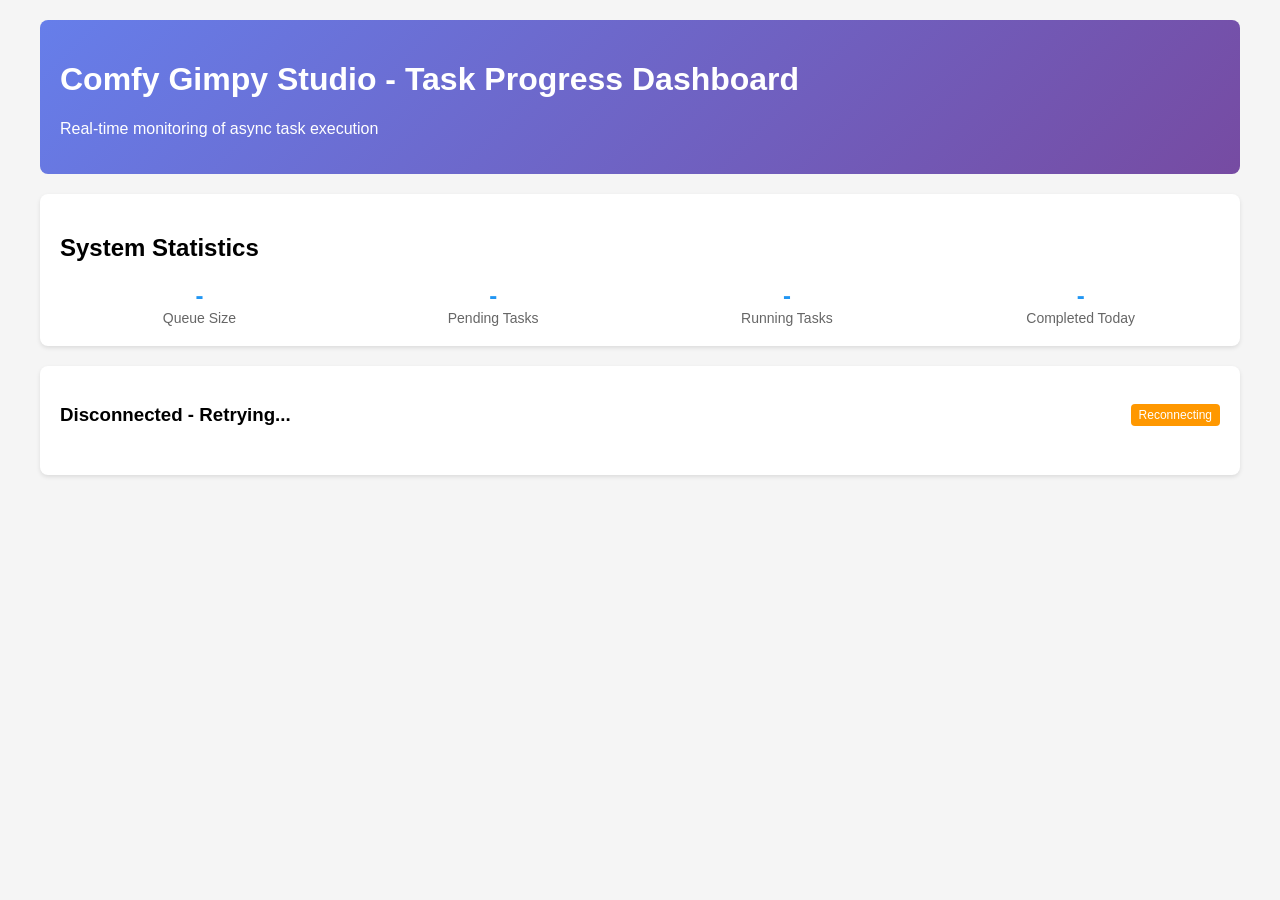
<file: task_engine/progress/static/index.html>
<!DOCTYPE html>
<html lang="en">
<head>
    <meta charset="UTF-8">
    <meta name="viewport" content="width=device-width, initial-scale=1.0">
    <title>Comfy Gimpy Studio - Task Progress</title>
    <style>
        body {
            font-family: Arial, sans-serif;
            margin: 20px;
            background-color: #f5f5f5;
        }
        .container {
            max-width: 1200px;
            margin: 0 auto;
        }
        .header {
            background: linear-gradient(135deg, #667eea 0%, #764ba2 100%);
            color: white;
            padding: 20px;
            border-radius: 8px;
            margin-bottom: 20px;
        }
        .task-card {
            background: white;
            border-radius: 8px;
            padding: 20px;
            margin-bottom: 15px;
            box-shadow: 0 2px 4px rgba(0,0,0,0.1);
        }
        .progress-bar {
            width: 100%;
            height: 20px;
            background-color: #e0e0e0;
            border-radius: 10px;
            overflow: hidden;
            margin: 10px 0;
        }
        .progress-fill {
            height: 100%;
            background: linear-gradient(90deg, #4CAF50, #45a049);
            width: 0%;
            transition: width 0.3s ease;
        }
        .task-info {
            display: flex;
            justify-content: space-between;
            align-items: center;
            margin-bottom: 10px;
        }
        .task-status {
            padding: 4px 8px;
            border-radius: 4px;
            color: white;
            font-size: 12px;
        }
        .status-pending { background-color: #ff9800; }
        .status-running { background-color: #2196F3; }
        .status-completed { background-color: #4CAF50; }
        .status-failed { background-color: #f44336; }
        .status-cancelled { background-color: #9e9e9e; }
        .cancel-btn {
            background-color: #f44336;
            color: white;
            border: none;
            padding: 8px 16px;
            border-radius: 4px;
            cursor: pointer;
        }
        .cancel-btn:hover {
            background-color: #d32f2f;
        }
        .message {
            color: #666;
            font-style: italic;
        }
        .eta {
            color: #2196F3;
            font-weight: bold;
        }
        .stats {
            background: white;
            border-radius: 8px;
            padding: 20px;
            margin-bottom: 20px;
            box-shadow: 0 2px 4px rgba(0,0,0,0.1);
        }
        .stats-grid {
            display: grid;
            grid-template-columns: repeat(auto-fit, minmax(200px, 1fr));
            gap: 15px;
        }
        .stat-item {
            text-align: center;
        }
        .stat-value {
            font-size: 24px;
            font-weight: bold;
            color: #2196F3;
        }
        .stat-label {
            color: #666;
            font-size: 14px;
        }
    </style>
</head>
<body>
    <div class="container">
        <div class="header">
            <h1>Comfy Gimpy Studio - Task Progress Dashboard</h1>
            <p>Real-time monitoring of async task execution</p>
        </div>

        <div class="stats">
            <h2>System Statistics</h2>
            <div class="stats-grid" id="stats-container">
                <div class="stat-item">
                    <div class="stat-value" id="queue-size">-</div>
                    <div class="stat-label">Queue Size</div>
                </div>
                <div class="stat-item">
                    <div class="stat-value" id="pending-count">-</div>
                    <div class="stat-label">Pending Tasks</div>
                </div>
                <div class="stat-item">
                    <div class="stat-value" id="running-count">-</div>
                    <div class="stat-label">Running Tasks</div>
                </div>
                <div class="stat-item">
                    <div class="stat-value" id="completed-count">-</div>
                    <div class="stat-label">Completed Today</div>
                </div>
            </div>
        </div>

        <div id="tasks-container">
            <div class="task-card">
                <div class="task-info">
                    <h3>Connecting to progress service...</h3>
                    <span class="task-status status-pending">Connecting</span>
                </div>
            </div>
        </div>
    </div>

    <script>
        let ws;
        const tasksContainer = document.getElementById('tasks-container');
        const taskElements = new Map();

        function connectWebSocket() {
            ws = new WebSocket('ws://localhost:8080/ws/progress');

            ws.onopen = function(event) {
                console.log('Connected to progress service');
                updateConnectionStatus(true);
            };

            ws.onmessage = function(event) {
                const data = JSON.parse(event.data);
                handleMessage(data);
            };

            ws.onclose = function(event) {
                console.log('Disconnected from progress service');
                updateConnectionStatus(false);
                setTimeout(connectWebSocket, 3000);
            };

            ws.onerror = function(error) {
                console.error('WebSocket error:', error);
                updateConnectionStatus(false);
            };
        }

        function updateConnectionStatus(connected) {
            if (!connected) {
                tasksContainer.innerHTML = '<div class="task-card"><div class="task-info"><h3>Disconnected - Retrying...</h3><span class="task-status status-pending">Reconnecting</span></div></div>';
            }
        }

        function handleMessage(data) {
            switch(data.type) {
                case 'task_started':
                    createTaskElement(data.task_id, data);
                    updateStats();
                    break;
                case 'progress_update':
                    updateTaskProgress(data);
                    break;
                case 'task_completed':
                    updateTaskCompletion(data);
                    updateStats();
                    break;
            }
        }

        function createTaskElement(taskId, data) {
            if (taskElements.has(taskId)) return;

            const taskCard = document.createElement('div');
            taskCard.className = 'task-card';
            taskCard.id = `task-${taskId}`;

            taskCard.innerHTML = `
                <div class="task-info">
                    <h3>Task ${taskId}</h3>
                    <div>
                        <span class="task-status status-running">Running</span>
                        <button class="cancel-btn" onclick="cancelTask('${taskId}')">Cancel</button>
                    </div>
                </div>
                <div class="progress-bar">
                    <div class="progress-fill" id="progress-${taskId}"></div>
                </div>
                <div class="message" id="message-${taskId}">Initializing...</div>
                <div class="eta" id="eta-${taskId}"></div>
            `;

            tasksContainer.appendChild(taskCard);
            taskElements.set(taskId, taskCard);
        }

        function updateTaskProgress(data) {
            const progressFill = document.getElementById(`progress-${data.task_id}`);
            const messageEl = document.getElementById(`message-${data.task_id}`);
            const etaEl = document.getElementById(`eta-${data.task_id}`);

            if (progressFill) {
                progressFill.style.width = `${data.percentage}%`;
            }

            if (messageEl) {
                let message = data.stage || '';
                if (data.message) {
                    message += (message ? ' - ' : '') + data.message;
                }
                if (data.current_step && data.total_steps) {
                    message += ` (${data.current_step}/${data.total_steps})`;
                }
                messageEl.textContent = message || 'Processing...';
            }

            if (etaEl && data.eta_seconds) {
                const eta = formatETA(data.eta_seconds);
                etaEl.textContent = `ETA: ${eta}`;
            }
        }

        function updateTaskCompletion(data) {
            const taskCard = document.getElementById(`task-${data.task_id}`);
            const statusEl = taskCard.querySelector('.task-status');
            const cancelBtn = taskCard.querySelector('.cancel-btn');

            if (statusEl) {
                statusEl.className = `task-status status-${data.state.toLowerCase()}`;
                statusEl.textContent = data.state.charAt(0).toUpperCase() + data.state.slice(1);
            }

            if (cancelBtn) {
                cancelBtn.style.display = 'none';
            }

            const messageEl = document.getElementById(`message-${data.task_id}`);
            if (messageEl) {
                if (data.error) {
                    messageEl.textContent = `Error: ${data.error}`;
                    messageEl.style.color = '#f44336';
                } else {
                    messageEl.textContent = 'Completed successfully';
                    messageEl.style.color = '#4CAF50';
                }
            }
        }

        function cancelTask(taskId) {
            fetch(`/api/tasks/${taskId}/cancel`, { method: 'POST' })
                .then(response => response.json())
                .then(data => {
                    console.log('Cancel response:', data);
                })
                .catch(error => {
                    console.error('Cancel error:', error);
                });
        }

        function updateStats() {
            // Fetch stats from API
            fetch('/api/tasks')
                .then(response => response.json())
                .then(data => {
                    // Update stats display
                    document.getElementById('queue-size').textContent = data.count || 0;
                    // Note: This is a simplified version. In a real implementation,
                    // you'd want separate endpoints for detailed stats
                })
                .catch(error => {
                    console.error('Stats fetch error:', error);
                });
        }

        function formatETA(seconds) {
            if (seconds < 60) {
                return `${Math.round(seconds)}s`;
            } else if (seconds < 3600) {
                const minutes = Math.floor(seconds / 60);
                const remainingSeconds = Math.round(seconds % 60);
                return `${minutes}m ${remainingSeconds}s`;
            } else {
                const hours = Math.floor(seconds / 3600);
                const minutes = Math.floor((seconds % 3600) / 60);
                return `${hours}h ${minutes}m`;
            }
        }

        // Connect on page load
        connectWebSocket();

        // Update stats periodically
        setInterval(updateStats, 5000);
    </script>
</body>
</html>
</file>
